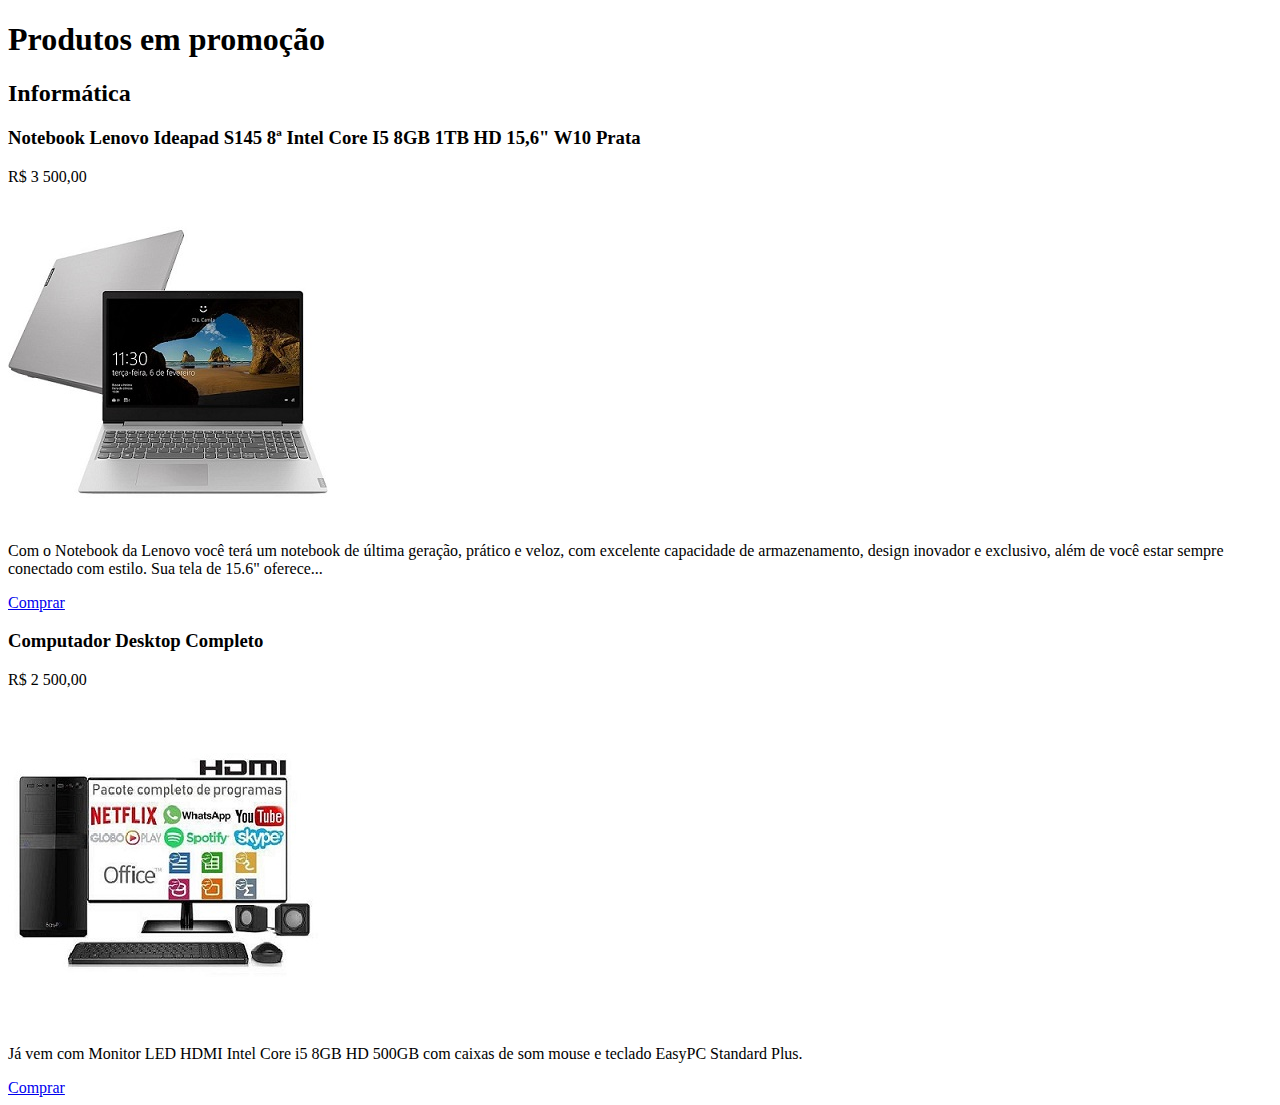
<file: exercicio1-tagsHTML/Loja virtual/index.html>
<!DOCTYPE html>
  <html lang="pt-br">
  <head>
      <meta charset="UTF-8">
      <meta name="viewport" content="width=device-width, initial-scale=1.0">
      <title>Loja virtual</title>
  </head>
  <body>
      <h1>Produtos em promoção</h1>
      <h2>Informática</h2>

      <div>
          <h3>
              Notebook Lenovo Ideapad S145 8ª Intel Core I5 8GB 1TB HD 15,6"
              W10 Prata
          </h3>
          <p> R$ 3 500,00 </p>

          <img src="computador.jpg" alt="Notebook Lenovo Ideapad S145"
             title="Notebook Lenovo">

          <p> Com o Notebook da Lenovo você terá um notebook de última
           geração, prático e veloz, com excelente capacidade de armazenamento,
           design inovador e exclusivo, além de você estar sempre conectado
           com estilo. Sua tela de 15.6" oferece...</p>

          <a href="https://lista.mercadolivre.com.br"
           target="_blank" > Comprar </a>
      </div>

      <div>
          <h3>Computador Desktop Completo</h3>
          <p>R$ 2 500,00</p>

          <img src="desktop.jpg" alt="Computador Desktop Completo"
            title="Computador desktop">
          <p> Já vem com Monitor LED HDMI Intel Core i5 8GB HD 500GB
             com caixas de som mouse e teclado EasyPC Standard Plus. </p>
          <a href="https://lista.mercadolivre.com.br"
            target="_blank"> Comprar </a>
      </div>
  </body>
  </html>
</file>
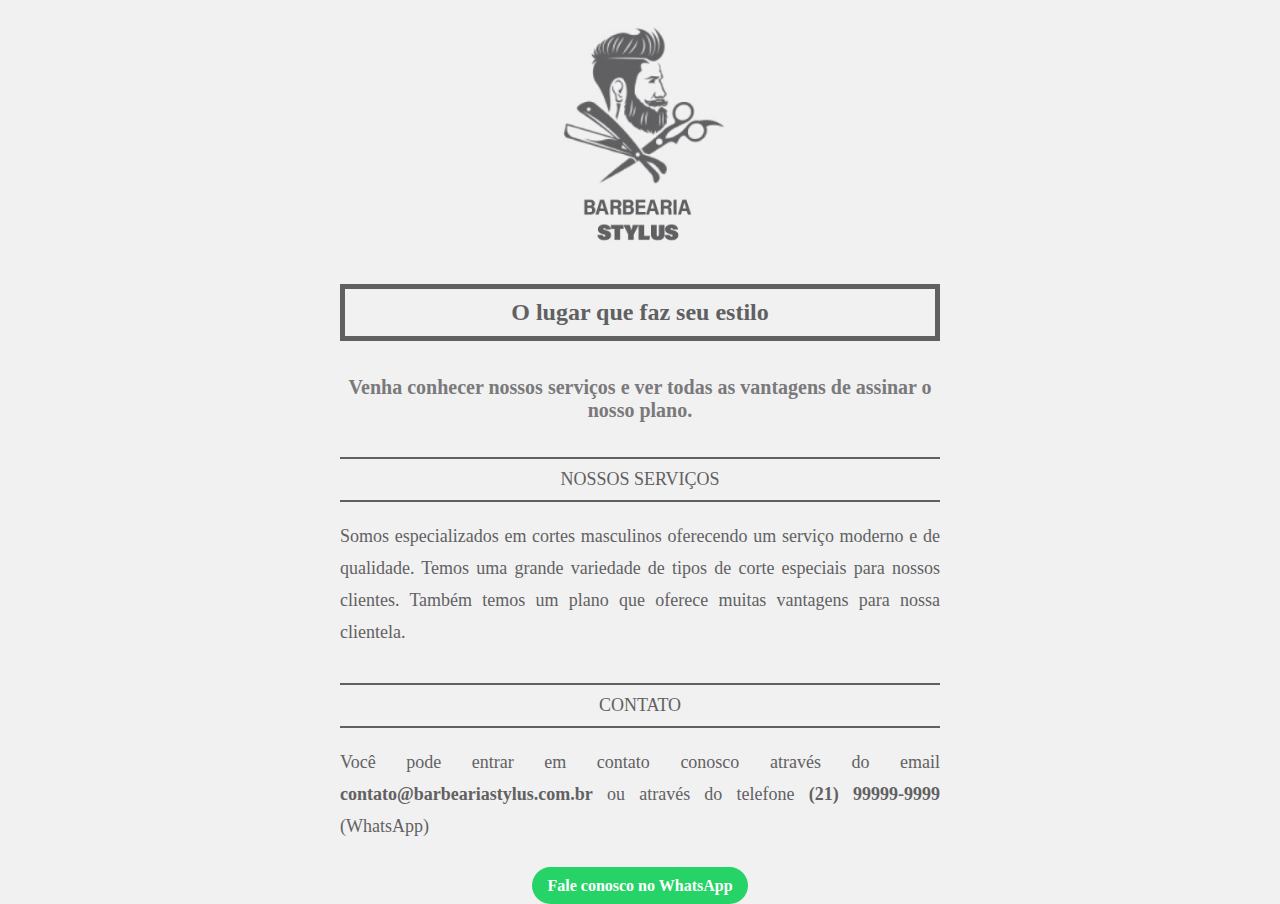
<file: exercicio3-propiedadesCSS/exemplo-pratico/barbearia-stylus/index.html>
<!DOCTYPE html>
<html>
    <head>
        <meta charset="utf-8">
        <title>Barbearia Stylus</title>
        <link rel="stylesheet" href="estilo.css">
    </head>
    <body>
        <div>
            <img src="img/logotipo.jpg">
            <h1>O lugar que faz seu estilo</h1>
            <h2>Venha conhecer nossos serviços e ver todas as vantagens de assinar o nosso plano.</h2>
        </div>
        <div>
            <h3>NOSSOS SERVIÇOS</h3>
            <p>Somos especializados em cortes masculinos oferecendo um serviço moderno e de qualidade. Temos uma grande variedade de tipos de corte especiais para nossos clientes. Também temos um plano que oferece muitas vantagens para nossa clientela.</p>
        </div>
        <div>
            <h3>CONTATO</h3>
            <p>Você pode entrar em contato conosco através do email <span>contato@barbeariastylus.com.br</span> ou através do telefone <span>(21) 99999-9999</span> (WhatsApp)</p>
            <a href="https://api.whatsapp.com/send?phone=999999999&text=Send20%a20%quote">Fale conosco no WhatsApp</a>
        </div>
    </body>
</html>
</file>
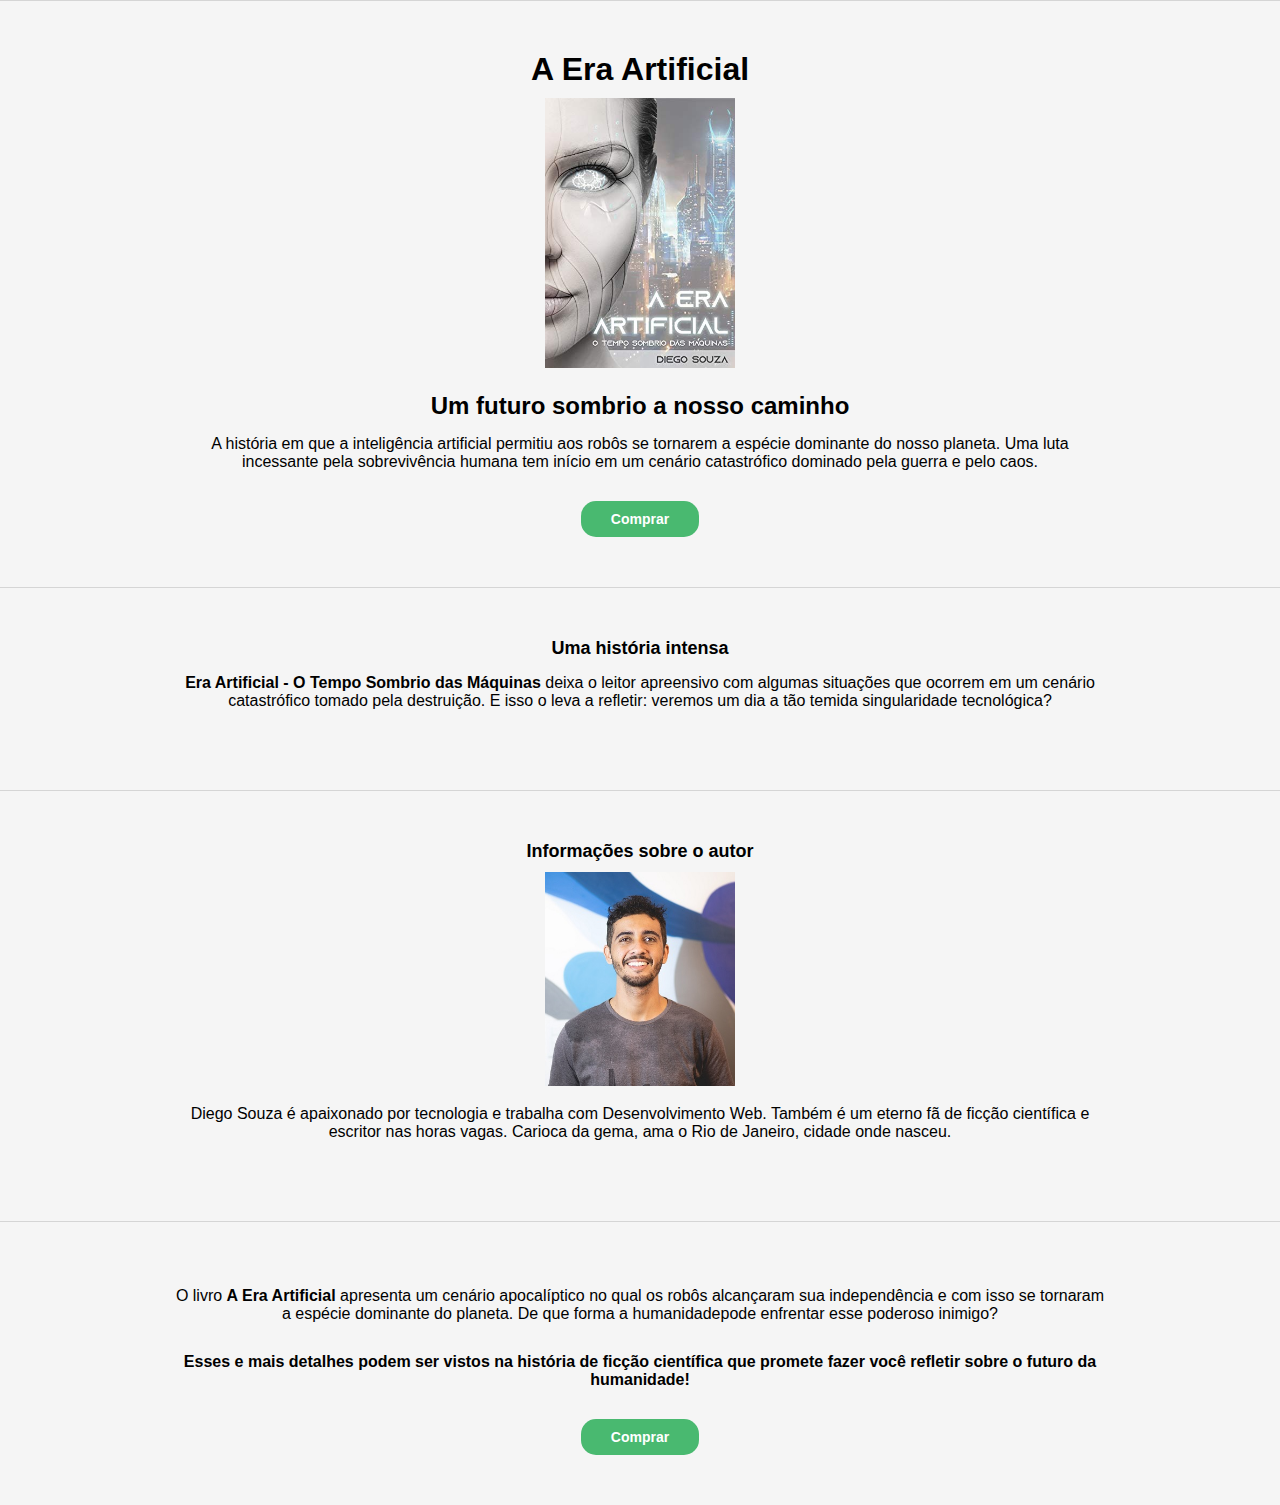
<file: exercicio3-propiedadesCSS/projeto-final/divulgacao-livro/index.html>
<!DOCTYPE html>
<html lang="pt-br">
<head>
    <meta charset="UTF-8">
    <meta name="viewport" content="width=device-width, initial-scale=1.0">

    <link rel="stylesheet" href="style.css">
    <title>A Era Artificial</title>
</head>
<body>
    <div class="conteudo">
        <div class="info-livro" >
            <h1>A Era Artificial</h1>
            <img src="img/capa-livro.jpg" alt="capa-livro">
            <h2>Um futuro sombrio a nosso caminho</h2>
            <p>A história em que a inteligência artificial permitiu aos robôs se tornarem a espécie dominante do nosso planeta. Uma luta incessante pela sobrevivência humana tem início em um cenário catastrófico dominado pela guerra e pelo caos.</p>
            <a href="https://amzn.to/3bXy1g9" target="_blank" ><button class="btn">Comprar</button></a>
        </div>

        <div class="resumo">
            <h3>Uma história intensa</h3>
            <p><span>Era Artificial - O Tempo Sombrio das Máquinas</span> deixa o leitor apreensivo com algumas situações que ocorrem em um cenário catastrófico tomado pela destruição. E isso o leva a refletir: veremos um dia a tão temida singularidade tecnológica?</p>
        </div>

        <div class="info-autor">
            <h3>Informações sobre o autor</h3>
            <img src="img/autor.jpg" alt="">
            <p>Diego Souza é apaixonado por tecnologia e trabalha com Desenvolvimento Web. Também é um eterno fã de ficção científica e escritor nas horas vagas. Carioca da gema, ama o Rio de Janeiro, cidade onde nasceu.</p>
        </div>

        <div class="rodape">
            <p>O livro <span>A Era Artificial</span> apresenta um cenário apocalíptico no qual os robôs alcançaram sua independência e com isso se tornaram a espécie dominante do planeta. De que forma a humanidadepode enfrentar esse poderoso inimigo?</p>

            <p class="texto-destaque">Esses e mais detalhes podem ser vistos na história de ficção científica que promete fazer você refletir sobre o futuro da humanidade!</p>
            <a href="https://amzn.to/3bXy1g9" target="_blank" ><button class="btn">Comprar</button></a>
        </div>




    </div>
</body>
</html>
</file>
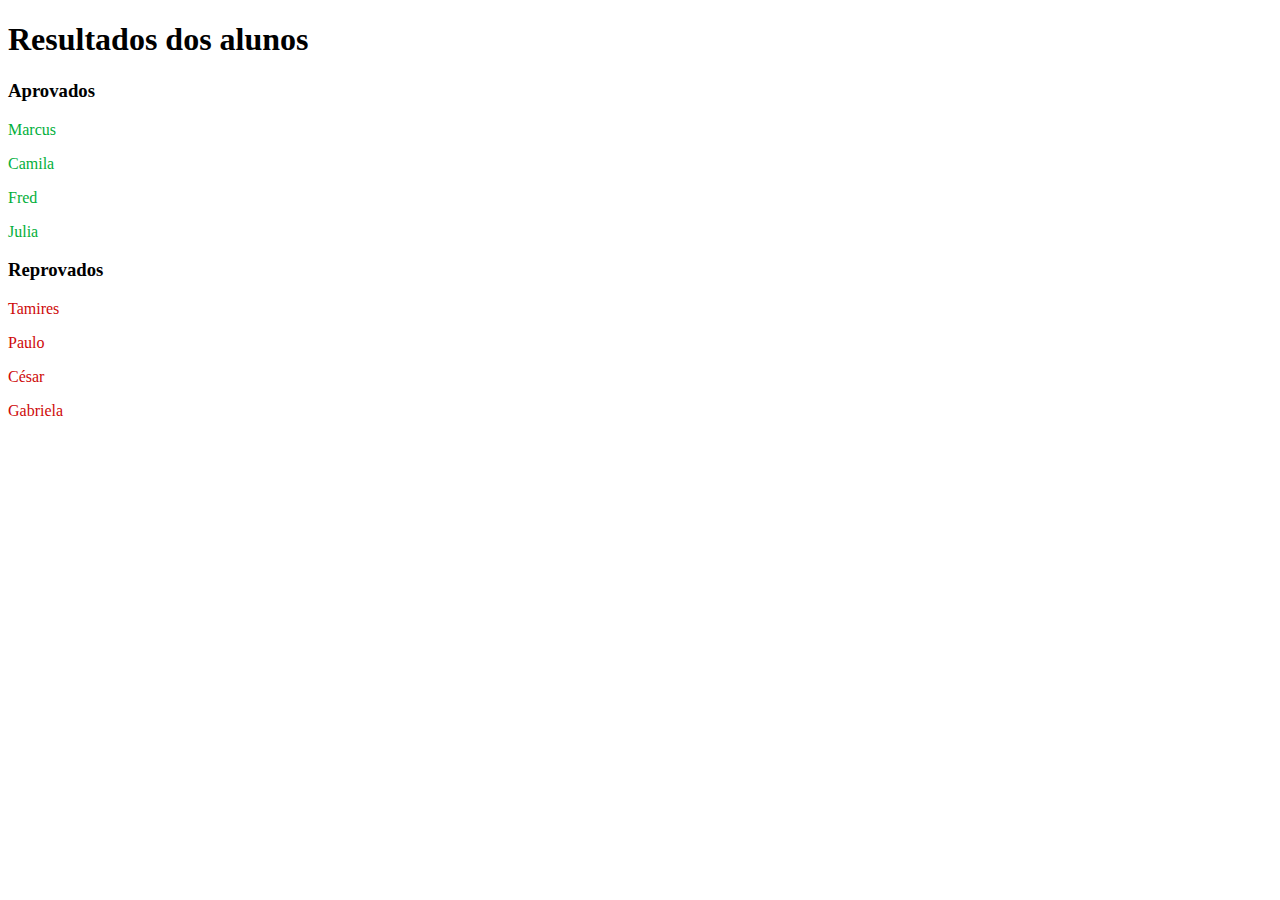
<file: exercicio2-MetaTags/projeto_final/aprovados.html>
<!DOCTYPE html>
<html>
    <head>
        <meta charset="UTF-8">
        <meta name="robots" content="noindex">
        <meta name="description" content="Lista de aprovação">
        <meta name="viewport" content="width=device-width, initial-scale=1.0">
        <title>Resultado dos alunos</title>
        <style>
            span { color: #02af3b; }
            p { color: #ce0909;}
        </style>
    </head>
    <body>
        <h1>Resultados dos alunos</h1>

        <h3>Aprovados</h3>
        <div>
            <p><span>Marcus</span></p>
            <p><span>Camila</span></p>
            <p><span>Fred</span></p>
            <p><span>Julia</span></p>            
        </div>

        <h3>Reprovados</h3>
        <div>
            <p>Tamires</p>
            <p>Paulo</p>
            <p>César</p>
            <p>Gabriela</p>
        </div>
    </body>
</html>
</file>
<file: exercicio3-propiedadesCSS/exemplo-pratico/barbearia-stylus/estilo.css>
body {
    background-color: #f1f1f1;
}

img {
    width: 190px;
}

div {
    width: 600px;
    margin: 0 auto;
    text-align: center;
}

h1 {
    font-size: 24px;
    font-family: Verdana;
    color: #606062;
    padding: 10px;
    border: 5px solid #606062;
}

h2 {
    font-size: 20px;
    font-family: Verdana;
    color: #7a797b;
    margin-top: 35px;
    margin-bottom: 35px;
}

h3 {
    font-size: 18px;
    font-family: Verdana;
    font-weight: normal;
    color: #606062;
    padding: 10px 0;
    margin-top: 30px;
    border-top: 2px solid #606062;
    border-bottom: 2px solid #606062;
}

p {
    font-size: 18px;
    font-family: Verdana;
    text-align: justify;
    line-height: 32px;
    color: #616163;
    margin-bottom: 35px;
}

span {
    font-weight: bold;
}

a {
    font-size: 16px;
    font-family: 'Verdana';
    font-weight: bold;
    text-decoration: none;
    padding: 10px 15px;
    margin-top: 15px;
    color: #ffffff;
    background-color: #25D366;
    border-radius: 25px;
}
</file>
<file: exercicio3-propiedadesCSS/projeto-final/divulgacao-livro/style.css>
/* Início Estilos Gerais */

* {
    margin: 0;
    padding: 0;
    text-decoration: none;
}

body {
    font-family: Tahoma, sans-serif;
    background-color: #f5f5f5;
    text-align: center;
}

h1, h2, h3 {
    color: #000000;
}


.btn{
    color: #fff;
    font-size: 14px;
    font-weight: bold;
    background-color: #49b970;
    padding: 10px 30px;
    border: none;
    border-radius: 15px;
}

/* Início Estilos Gerais */

/* Início Info-livro */

.info-livro{
    padding: 50px; 
    border-top: 1px solid #d5d5d5;
}

.info-livro h1{
    font-size: 32px;
    margin-bottom: 10px;
}

.info-livro img {
    width: 190px;
    
}

.info-livro h2{
    font-size: 24px;
    margin-top: 20px;
}

.info-livro p{
    font-size: 16px;
    width: 930px;
    margin: 15px auto 30px auto;
}
/* Fim Info-Livro */

/* Início Resumo */

.resumo {
    border-top: 1px solid #d5d5d5 ;
    padding: 50px;
}

.resumo h3 {
    font-size:18px;
}

.resumo p {
    font-size: 16px;
    width: 930px;
    margin: 15px auto 30px auto;
}

.resumo span {
    font-weight: bold;
}
/* Fim Resumo */


/* Inicio Sobre o autor */

.info-autor {
    padding: 50px;
    border-top: 1px solid #d5d5d5;
}

.info-autor img {
    width: 190px;
    margin-top: 10px;
}

.info-autor  h3 {
    font-size: 18px;
}

.info-autor p {
    font-size: 16px;
    width: 930px;
    margin: 15px auto 30px auto;
}

/* Fim Sobre o autor */

/* Início Rodapé */

.rodape {
    border-top: 1px solid #d5d5d5;
    padding: 50px;

}

.rodape p {
    font-size: 16px;
    width: 930px;
    margin: 15px auto 30px auto;
}

.rodape span {
    font-weight: bold;
}

.texto-destaque {
    font-weight: bold;
}
</file>
